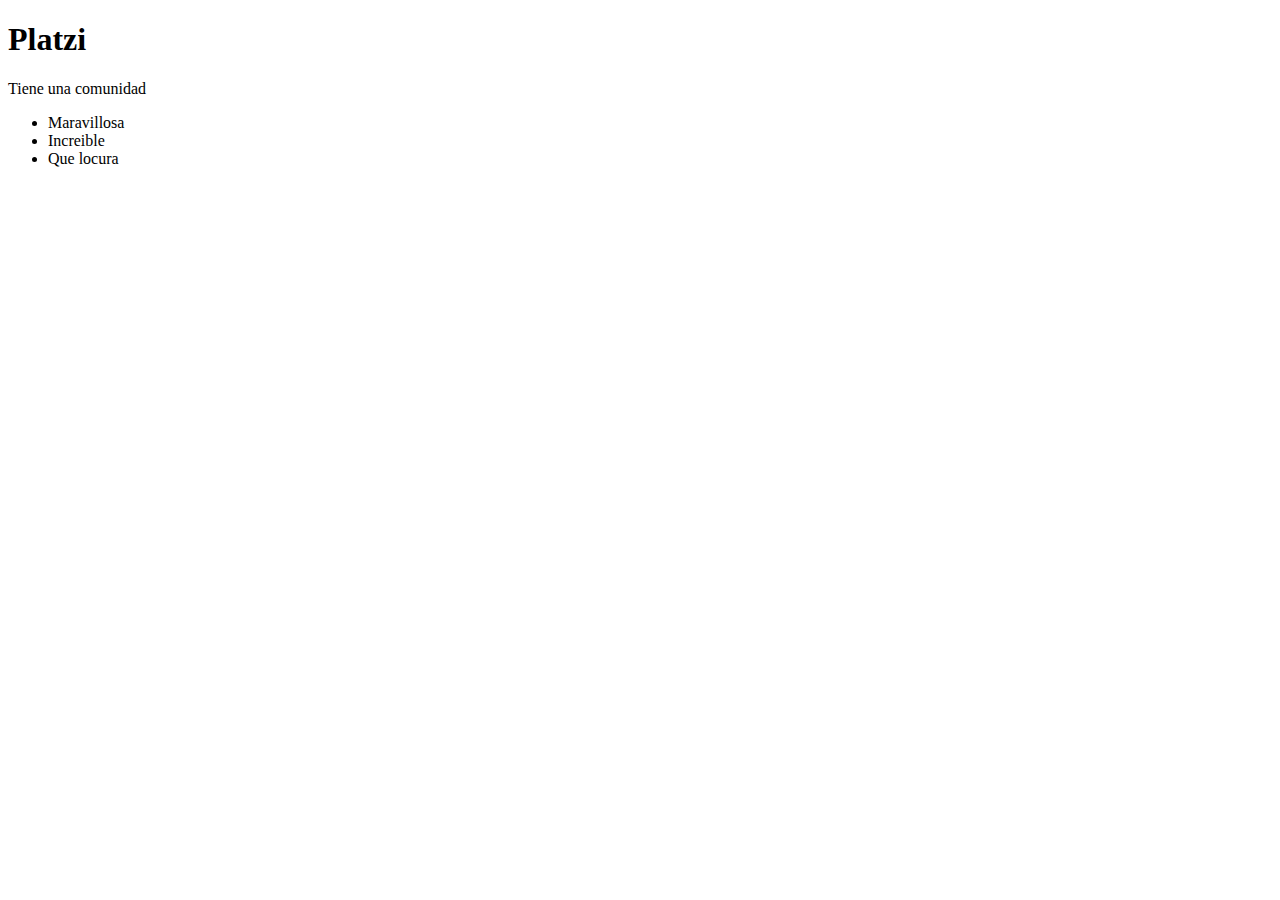
<file: index.html>
<!DOCTYPE html>
<html lang="es">
<head>
    <meta charset="UTF-8">
    <meta http-equiv="X-UA-Compatible" content="IE=edge">
    <meta name="viewport" content="width=device-width, inital-scale=1.0">
    <title> Curso Front Básico</title>
</head>
<body>
    <section>
        <h1>Platzi</h1>
        <p>Tiene una comunidad</p>
        <ul>
            <li>Maravillosa</li>
            <li>Increible</li>
            <li> Que locura</li>
        </ul>
    </section>
</body>
</html>
</file>
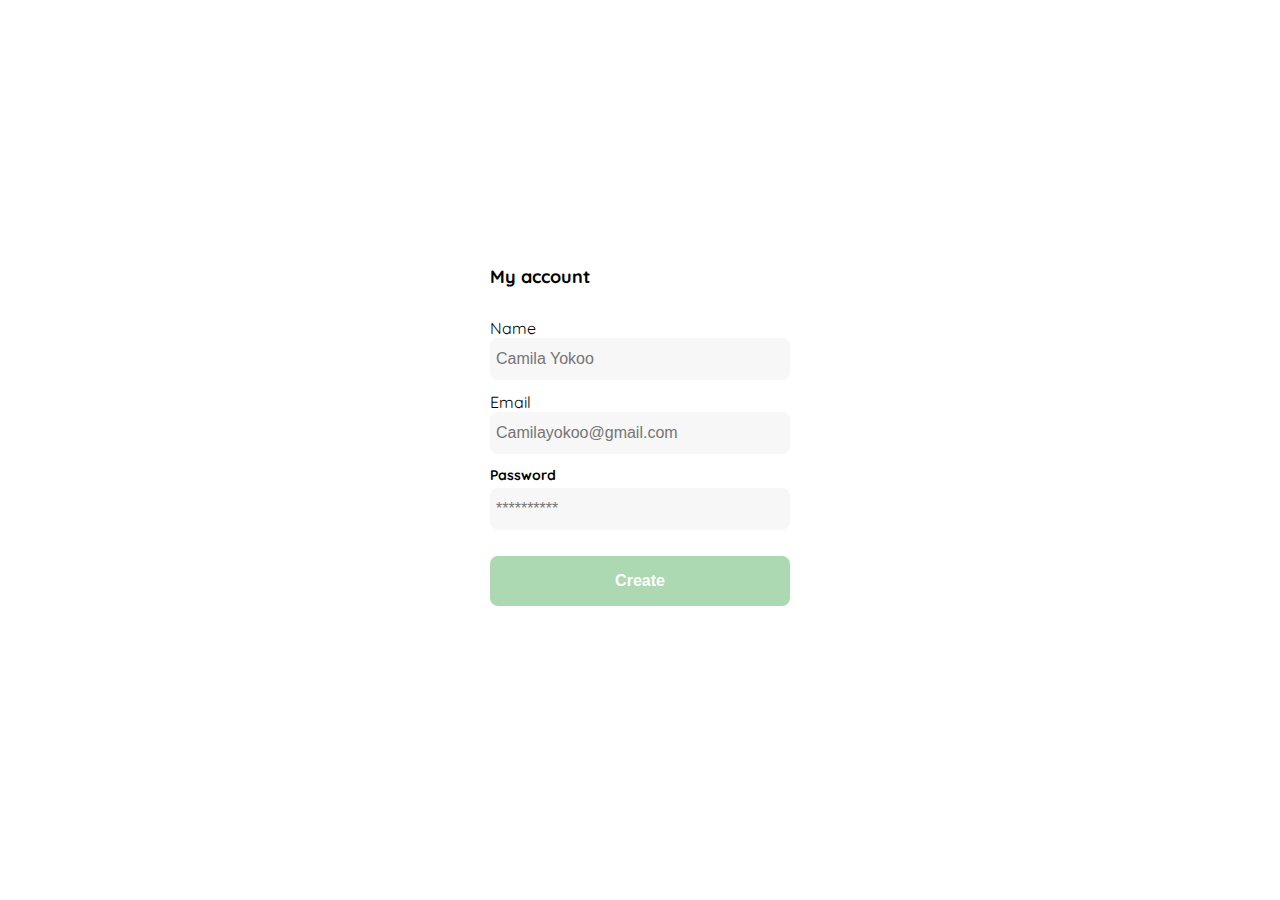
<file: mediaquerie/create.html>
<!DOCTYPE html>
<html lang="en">
<head>
    <meta charset="UTF-8">
    <meta http-equiv="X-UA-Compatible" content="IE=edge">
    <meta name="viewport" content="width=device-width, initial-scale=1.0">
    <!--<link rel="stylesheet" href="/mediaquerie/estilos.css"> !-->
    <style>
        :root{
--white: #FFFFFF;
--black: #000000;
--dark: #232830;
--very-light-pink: #c7c7c7;
--text-input-field: #f7f7f7;
--hospital-green: #acd9b2;
--sm: 14px;
--md: 16px;
--lg: 18px;
}
body{
    margin: 0%;
    font-family: 'Quicksand', sans-serif;
}
.login{
    width: 100%;
    height: 100vh;
    display: grid;
    place-items: center;
}
/*Loginform*/
.form-container{
    display: grid;
    grid-template-rows: auto 1fr auto;
    width: 300px;
}
.logo{
    width: 150px;
    margin-bottom: 48px;
    justify-self: center;
    display: none;
}
.title{
    font-size: var(--lg);
    margin-bottom: 12px;
    text-align: center;
}
.subtitle{
    color: var (--very-light-pink);
    font-size: var(--md);
    font-weight: 300;
    margin-top: 0;
    margin-bottom: 32px;
    text-align: center;
}
.form{
    display: flex;
    flex-direction: column;
}
.label{
    font-size: var(--sm);
    font-weight: bold;
    margin-bottom: 4px;
}
.input{
    background-color: var(--text-input-field);
    border: none;
    border-radius: 8px;
    height: 30px;
    font-size: var(--md);
    padding: 6px;
    margin-bottom: 12px;
}
.primary-button{
    background-color: var(--hospital-green);
    border-radius: 8px;
    border: none;
    color: var(--white);
    width: 100%;
    cursor: pointer;
    font-size: var(--md);
    font-weight: bold;
    height: 50px;
}
.login-button{
    margin-top: 14px;
    margin-bottom: 30px;
}
@media (max-width: 640px){
    .logo{
        display: block;
    }
}
.signup-login{
    
    border-radius: 8px;
    background-color: var(--white);
    border: 1px solid var(--hospital-green);
    color: var(--hospital-green);
    width: 100%;
    cursor: pointer;
    font-size: var(--md);
    font-weight: bold;
    height: 50px;
    margin-top: 20px;
    }
        @media (max-width: 640px){
        
            .logo {
                display: block;
            }
        
            .signup-login {
                width: 300px;
                position: absolute;
                bottom: 0;
                margin-bottom: 24px;
            }
        }
.forget-password{
    display: flex;
    justify-content: center;
}
.forgot{
    color: var(--hospital-green);
    text-decoration: none;
}
.title-create{
    margin-bottom: 30px;
    font-size: var(--lg);
    font-weight: bold;
}
@media (max-width: 640px){
      
        .primary-button {
            width: 300px;
            position: absolute;
            bottom: 0;
            margin-bottom: 24px;
        }
    }
    </style>
    <link rel="preconnect" href="https://fonts.gstatic.com" crossorigin>
    <link href="https://fonts.googleapis.com/css2?family=Quicksand:wght@300;500;700&display=swap" rel="stylesheet">
    <title>YardSale</title>
</head>
<body>
    <div class="login">
        <div class="form-container">
            <span class="title-create">My account</span>
            <form action="/" class="form">
                <label for="name" class="create-name">Name</label>
                <input id="input-name" placeholder="Camila Yokoo" class="input input-name">
                <label for="name" class="create-email">Email</label>
                <input id="input-email" placeholder="Camilayokoo@gmail.com" class="input input-mail">
                <label for="new-password" class="label" >Password</label>
                <input type="password" id="new-password" placeholder="**********" class="input input-password">
                <input type="submit" value="Create" class="primary-button login-button">
            </form>
        </div>
    </div>
</body>
</html>
</file>
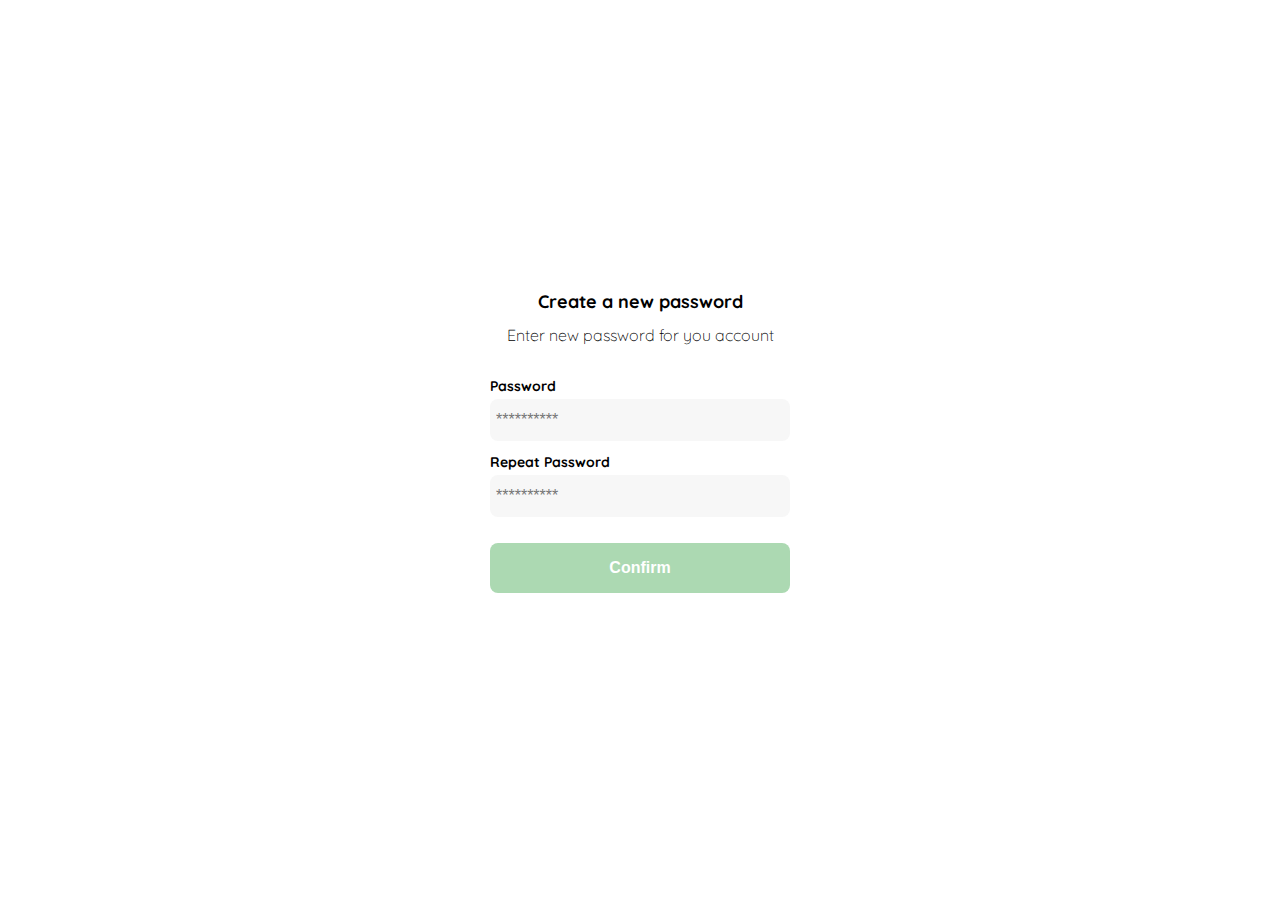
<file: mediaquerie/login-mobile.html>
<!DOCTYPE html>
<html lang="en">
<head>
    <meta charset="UTF-8">
    <meta http-equiv="X-UA-Compatible" content="IE=edge">
    <meta name="viewport" content="width=device-width, initial-scale=1.0">
    <link rel="stylesheet" href="/mediaquerie/estilos.css">
    <link rel="preconnect" href="https://fonts.gstatic.com" crossorigin>
    <link href="https://fonts.googleapis.com/css2?family=Quicksand:wght@300;500;700&display=swap" rel="stylesheet">
    <title>YardSale</title>
</head>
<body>
    <div class="login">
        <div class="form-container">
            <img class="logo" src="/mediaquerie/Logos/logo_yard_sale.svg" alt="logo">
        
            <h1 class="title"> Create a new password</h1>
            <p class="subtitle"> Enter new password for you account</p>
            <form action="/" class="form">
                <label for="password" class="label">Password</label>
                <input type="password" id="password" placeholder="**********" class="input input-password">
                <label for="new-password" class="label" > Repeat Password</label>
                <input type="password" id="new-password" placeholder="**********" class="input input-password">
                <input type="submit" value="Confirm" class="primary-button login-button">
            </form>
        </div>
    </div>
</body>
</html>
</file>
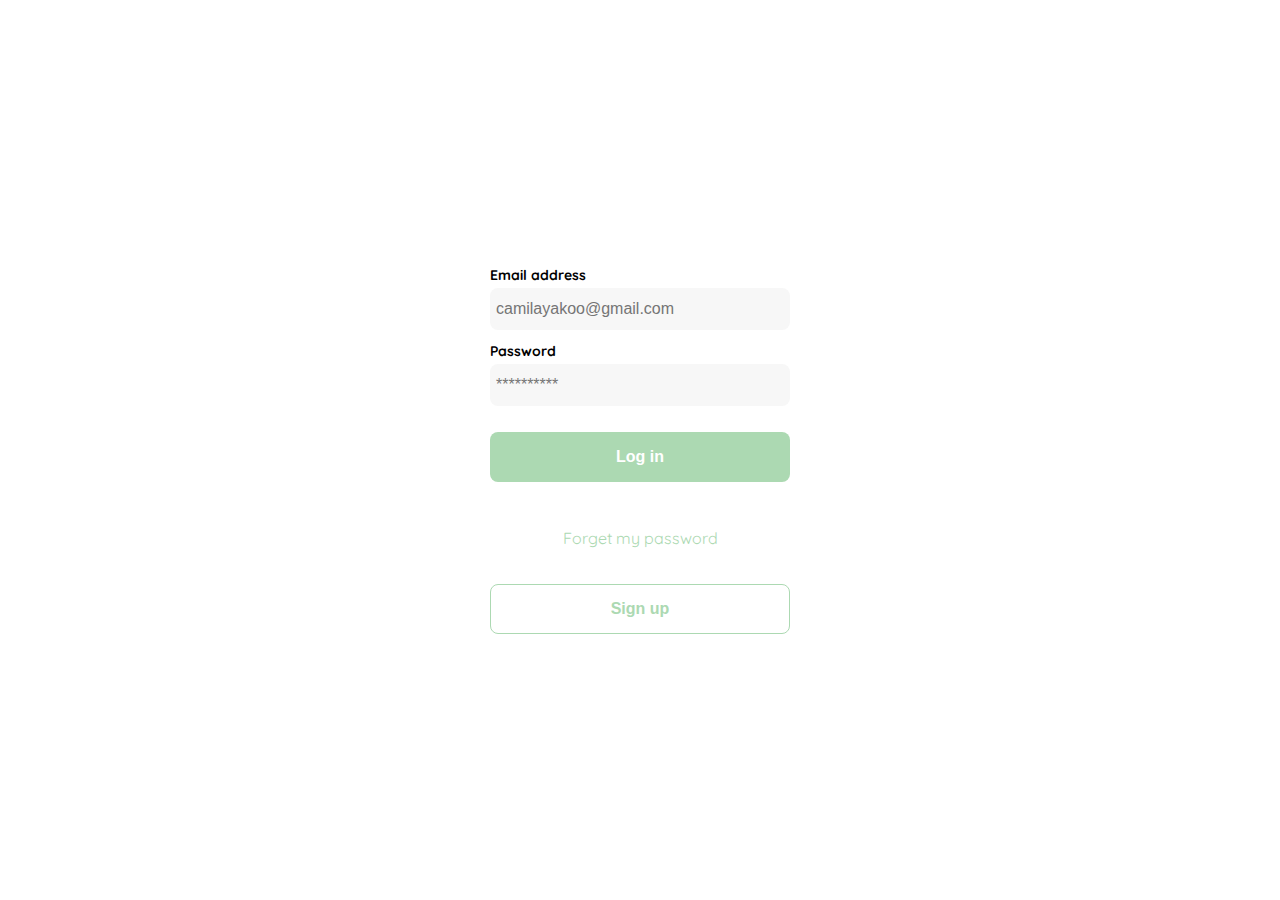
<file: mediaquerie/login.html>
<!DOCTYPE html>
<html lang="en">
<head>
    <meta charset="UTF-8">
    <meta http-equiv="X-UA-Compatible" content="IE=edge">
    <meta name="viewport" content="width=device-width, initial-scale=1.0">
    <!--<link rel="stylesheet" href="/mediaquerie/estilos.css"> !-->
    <style>
        :root{
--white: #FFFFFF;
--black: #000000;
--dark: #232830;
--very-light-pink: #c7c7c7;
--text-input-field: #f7f7f7;
--hospital-green: #acd9b2;
--sm: 14px;
--md: 16px;
--lg: 18px;
}
body{
    margin: 0%;
    font-family: 'Quicksand', sans-serif;
}
.login{
    width: 100%;
    height: 100vh;
    display: grid;
    place-items: center;
}
/*Loginform*/
.form-container{
    display: grid;
    grid-template-rows: auto 1fr auto;
    width: 300px;
}
.logo{
    width: 150px;
    margin-bottom: 48px;
    justify-self: center;
    display: none;
}
.title{
    font-size: var(--lg);
    margin-bottom: 12px;
    text-align: center;
}
.subtitle{
    color: var (--very-light-pink);
    font-size: var(--md);
    font-weight: 300;
    margin-top: 0;
    margin-bottom: 32px;
    text-align: center;
}
.form{
    display: flex;
    flex-direction: column;
}
.label{
    font-size: var(--sm);
    font-weight: bold;
    margin-bottom: 4px;
}
.input{
    background-color: var(--text-input-field);
    border: none;
    border-radius: 8px;
    height: 30px;
    font-size: var(--md);
    padding: 6px;
    margin-bottom: 12px;
}
.primary-button{
    background-color: var(--hospital-green);
    border-radius: 8px;
    border: none;
    color: var(--white);
    width: 100%;
    cursor: pointer;
    font-size: var(--md);
    font-weight: bold;
    height: 50px;
}
.login-button{
    margin-top: 14px;
    margin-bottom: 30px;
}
@media (max-width: 640px){
    .logo{
        display: block;
    }
}
.signup-login{
    
    border-radius: 8px;
    background-color: var(--white);
    border: 1px solid var(--hospital-green);
    color: var(--hospital-green);
    width: 100%;
    cursor: pointer;
    font-size: var(--md);
    font-weight: bold;
    height: 50px;
    margin-top: 20px;
    }
        @media (max-width: 640px){
        
            .logo {
                display: block;
            }
        
            .signup-login {
                width: 300px;
                position: absolute;
                bottom: 0;
                margin-bottom: 24px;
            }
        }
.forget-password{
    display: flex;
    justify-content: center;
}
.forgot{
    color: var(--hospital-green);
}
    </style>
    <link rel="preconnect" href="https://fonts.gstatic.com" crossorigin>
    <link href="https://fonts.googleapis.com/css2?family=Quicksand:wght@300;500;700&display=swap" rel="stylesheet">
    <title>YardSale</title>
</head>
<body>
    <div class="login">
        <div class="form-container">
            <img class="logo" src="/mediaquerie/Logos/logo_yard_sale.svg" alt="logo">
        
            <form action="/" class="form">
                <label for="password" class="label">Email address</label>
                <input type="password" id="password" placeholder="camilayakoo@gmail.com" class="input input-password">
                <label for="new-password" class="label" >Password</label>
                <input type="password" id="new-password" placeholder="**********" class="input input-password">
                <input type="submit" value="Log in" class="primary-button login-button">
            </form>
            <p class="forget-password">
                <span class="forgot">Forget my password</span>
            </p>
            <button class="signup-login"> Sign up</button>
        </div>
    </div>
</body>
</html>
</file>
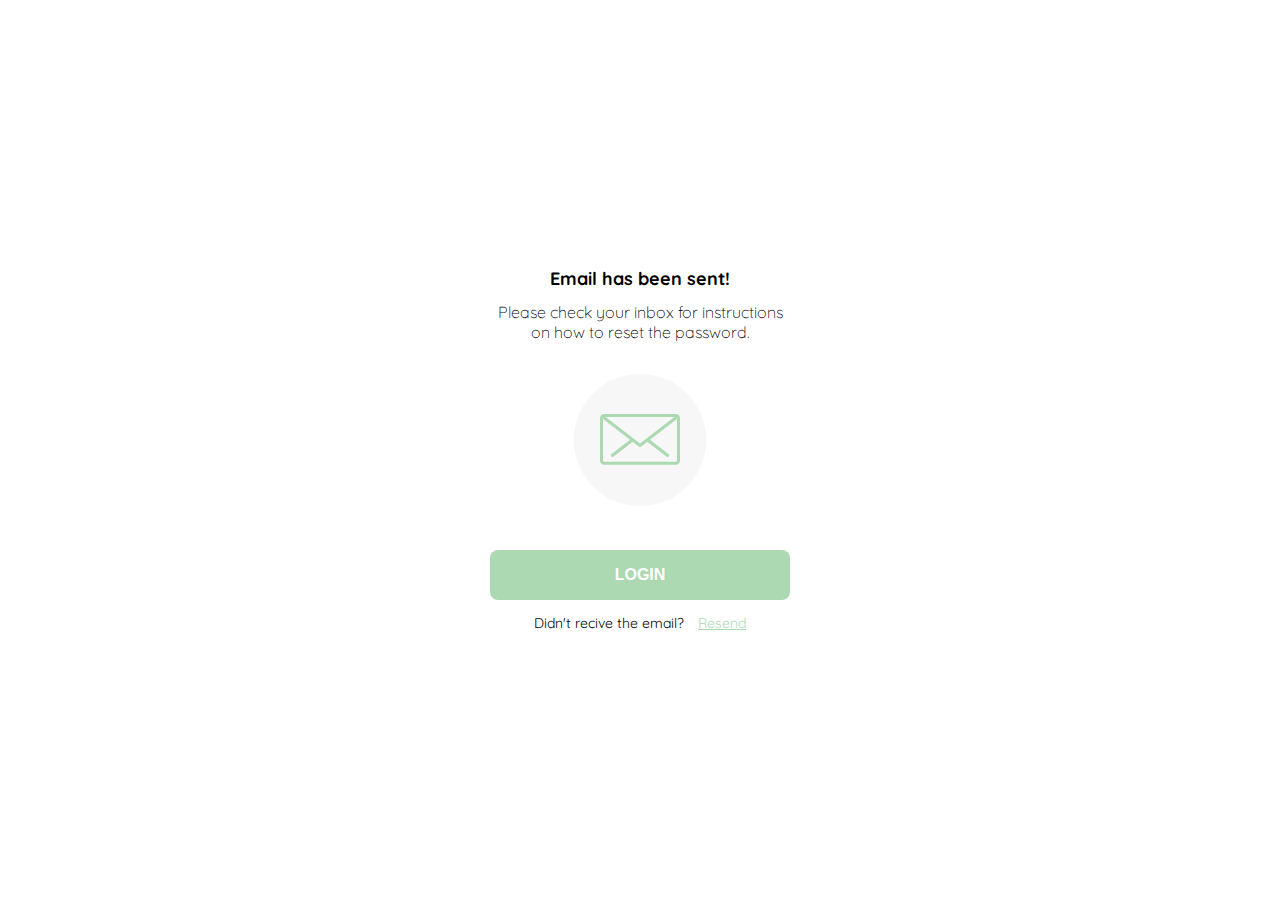
<file: mediaquerie/mail.html>
<!DOCTYPE html>
<html lang="en">
<head>
    <meta charset="UTF-8">
    <meta http-equiv="X-UA-Compatible" content="IE=edge">
    <meta name="viewport" content="width=device-width, initial-scale=1.0">
    <!--<link rel="stylesheet" href="/mediaquerie/estilos.css"> !-->
    <style>
        :root{
--white: #FFFFFF;
--black: #000000;
--dark: #232830;
--very-light-pink: #c7c7c7;
--text-input-field: #f7f7f7;
--hospital-green: #acd9b2;
--sm: 14px;
--md: 16px;
--lg: 18px;
}
body{
    margin: 0%;
    font-family: 'Quicksand', sans-serif;
}
.login {
    width: 100%;
    height: 100vh;
    display: grid;
    place-items: center;
}
/*Loginform*/
 
.form-container{
    display: grid;
    grid-template-rows: auto 1fr auto;
    width: 300px;
}
.logo{
    width: 150px;
    margin-bottom: 48px;
    justify-self: center;
    display: none;
}
.title{
    font-size: var(--lg);
    margin-bottom: 12px;
    text-align: center;
}
.subtitle{
    color: var (--very-light-pink);
    font-size: var(--md);
    font-weight: 300;
    margin-top: 0;
    margin-bottom: 32px;
    text-align: center;
}
.form {
    display: flex;
    flex-direction: column;
}
.label{
    font-size: var(--sm);
    font-weight: bold;
    margin-bottom: 4px;
}
.input{
    background-color: var(--text-input-field);
    border: none;
    border-radius: 8px;
    height: 30px;
    font-size: var(--md);
    padding: 6px;
    margin-bottom: 12px;
}
.button-login{
    background-color: var(--hospital-green);
    border-radius: 8px;
    border: none;
    color: var(--white);
    width: 100%;
    cursor: pointer;
    font-size: var(--md);
    font-weight: bold;
    height: 50px;
}
.login-button{
    margin-top: 14px;
    margin-bottom: 30px;
}
@media (max-width: 640px){
    .logo{
        display: block;
    }
}

/* Diseño mail page*/
.email-page{
    display: grid;
    grid-template-rows: auto 1fr auto;
    width: 300px;
    justify-items: center;
    
}
.resetmail{
    height: 100vh;
    display: grid;
    place-items: center;
}

.email-image{
     width: 132px;
    height: 132px;
    border-radius: 50%;
    background-color: var(--text-input-field);
    display: flex;
    justify-content: center;
    align-items: center;
    margin-bottom: 24px;
}
.img-mail{
    width: 80px;
}
.button-login{
    margin-top: 20px;
}
.subt-mail{
    font-size: var(--sm);
}
.subt-mail span{
    color: var(--black);
    margin-right: 10px;
}
.subt-mail a{
    color: var(--hospital-green);
}
    </style>
    <link rel="preconnect" href="https://fonts.gstatic.com" crossorigin>
    <link href="https://fonts.googleapis.com/css2?family=Quicksand:wght@300;500;700&display=swap" rel="stylesheet">
    <title>YardSale</title>
</head>
<body>
    <div class="resetmail">
        <div class="email-page">
            <img class="logo" src="/mediaquerie/Logos/logo_yard_sale.svg" alt="logo">
        
            <h1 class="title"> Email has been sent!</h1>
            <p class="subtitle"> Please check your inbox for instructions on how to reset the password.</p>
           
            <section class="email-image">
                <img class="img-mail" src="./Icons/email.svg" alt="email image">
            </section>
            <button class="button-login mail"> LOGIN </button>
            <p class="subt-mail">
                <span> Didn't recive the email? </span>
                <a class="link-resend" href="#"> Resend</a>
            </p>
                
        </div>
    </div>
</body>
</html>
</file>
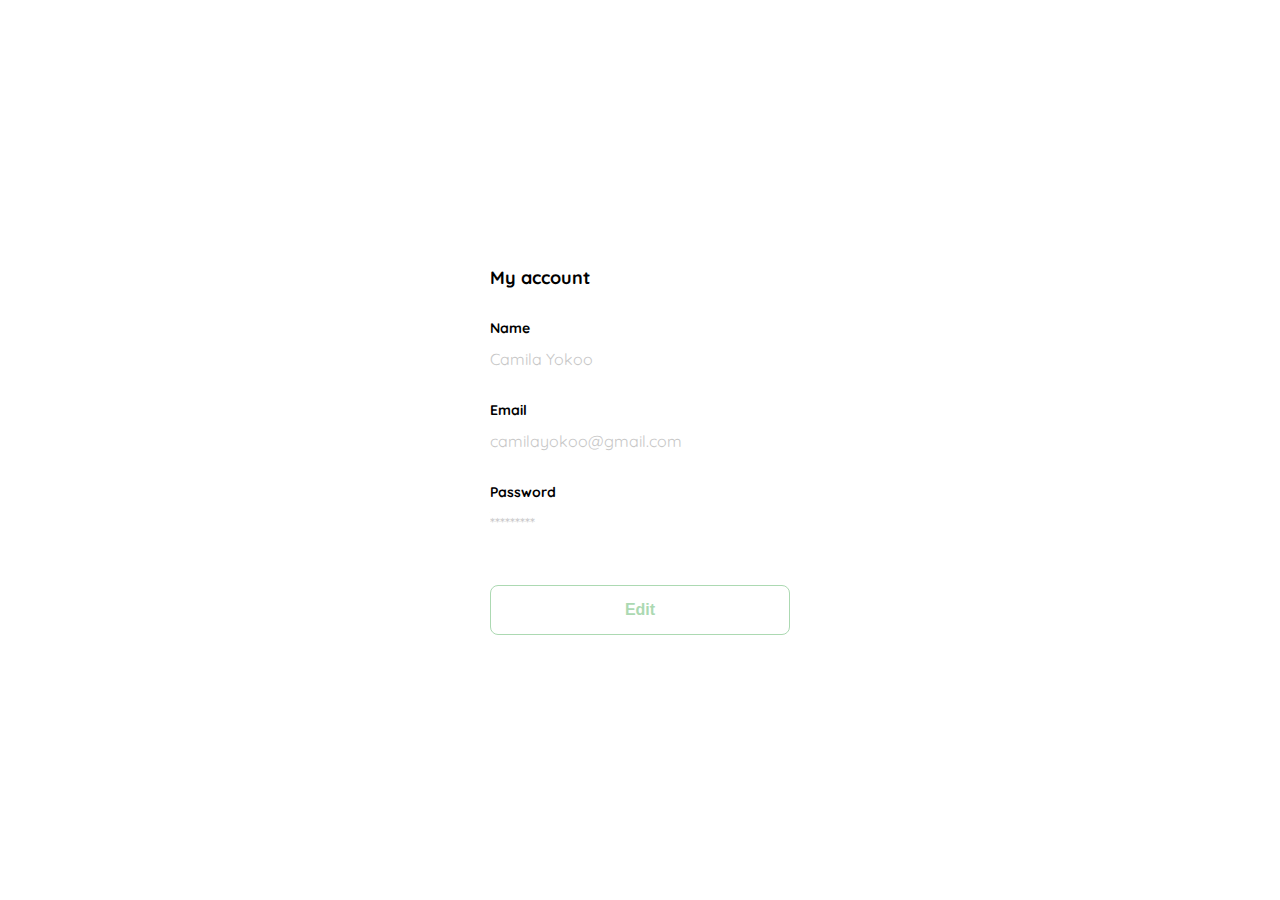
<file: mediaquerie/my-account.html>
<!DOCTYPE html>
<html lang="en">
<head>
    <meta charset="UTF-8">
    <meta http-equiv="X-UA-Compatible" content="IE=edge">
    <meta name="viewport" content="width=device-width, initial-scale=1.0">
    <!--<link rel="stylesheet" href="/mediaquerie/estilos.css"> !-->
    <style>
        :root{
--white: #FFFFFF;
--black: #000000;
--dark: #232830;
--very-light-pink: #c7c7c7;
--text-input-field: #f7f7f7;
--hospital-green: #acd9b2;
--sm: 14px;
--md: 16px;
--lg: 18px;
}
body{
    margin: 0%;
    font-family: 'Quicksand', sans-serif;
}
.login{
    width: 100%;
    height: 100vh;
    display: grid;
    place-items: center;
}
/*Loginform*/
.form-container{
    display: grid;
    grid-template-rows: auto 1fr auto;
    width: 300px;
}
.logo{
    width: 150px;
    margin-bottom: 48px;
    justify-self: center;
    display: none;
}
.title{
    font-size: var(--lg);
    margin-bottom: 12px;
    text-align: center;
}
.subtitle{
    color: var (--very-light-pink);
    font-size: var(--md);
    font-weight: 300;
    margin-top: 0;
    margin-bottom: 32px;
    text-align: center;
}
.form{
    display: flex;
    flex-direction: column;
}
.label{
    font-size: var(--sm);
    font-weight: bold;
    margin-bottom: 4px;
}

@media (max-width: 640px){
    .logo{
        display: block;
    }
}
.signup-login{
    
    border-radius: 8px;
    background-color: var(--white);
    border: 1px solid var(--hospital-green);
    color: var(--hospital-green);
    width: 100%;
    cursor: pointer;
    font-size: var(--md);
    font-weight: bold;
    height: 50px;
    margin-top: 20px;
    }
        @media (max-width: 640px){
        
            .logo {
                display: block;
            }
        
            .signup-login {
                width: 300px;
                position: absolute;
                bottom: 0;
                margin-bottom: 24px;
            }
        }
.forget-password{
    display: flex;
    justify-content: center;
}
.forgot{
    color: var(--hospital-green);
    text-decoration: none;
}
.title-create{
    margin-bottom: 30px;
    font-size: var(--lg);
    font-weight: bold;
}
@media (max-width: 640px){
      
        .primary-button {
            width: 300px;
            position: absolute;
            bottom: 0;
            margin-bottom: 24px;
        }
    }
.value{
    color: var(--very-light-pink);
    font-size: var(--md);
    margin: 8px 0 32px 0;
}
    </style>
    <link rel="preconnect" href="https://fonts.gstatic.com" crossorigin>
    <link href="https://fonts.googleapis.com/css2?family=Quicksand:wght@300;500;700&display=swap" rel="stylesheet">
    <title>YardSale</title>
</head>
<body>
    <div class="login">
        <div class="form-container">
            <span class="title-create">My account</span>
            <form action="/" class="form">
                <label for="name" class="label">Name</label>
                <p class="value">Camila Yokoo</p>
                <label for="name" class="label">Email</label>
                <p class="value">camilayokoo@gmail.com</p>
                <label for="new-password" class="label" >Password</label>
                <p class="value">*********</p>
                <input type="submit" value="Edit" class="signup-login">
            </form>
        </div>
    </div>
</body>
</html>
</file>
<file: mediaquerie/estilos.css>
:root{
--white: #FFFFFF;
--black: #000000;
--dark: #232830;
--very-light-pink: #c7c7c7;
--text-input-field: #f7f7f7;
--hospital-green: #acd9b2;
--sm: 14px;
--md: 16px;
--lg: 18px;
}
body{
    margin: 0%;
    font-family: 'Quicksand', sans-serif;
}
.login,
.login-principal{
    width: 100%;
    height: 100vh;
    display: grid;
    place-items: center;
}
/*Loginform*/
.form-container-principal,
.form-container{
    display: grid;
    grid-template-rows: auto 1fr auto;
    width: 300px;
}
.logo{
    width: 150px;
    margin-bottom: 48px;
    justify-self: center;
    display: none;
}
.title{
    font-size: var(--lg);
    margin-bottom: 12px;
    text-align: center;
}
.subtitle{
    color: var (--very-light-pink);
    font-size: var(--md);
    font-weight: 300;
    margin-top: 0;
    margin-bottom: 32px;
    text-align: center;
}
.form,
.form-login{
    display: flex;
    flex-direction: column;
}
.label{
    font-size: var(--sm);
    font-weight: bold;
    margin-bottom: 4px;
}
.input{
    background-color: var(--text-input-field);
    border: none;
    border-radius: 8px;
    height: 30px;
    font-size: var(--md);
    padding: 6px;
    margin-bottom: 12px;
}
.primary-button,
.button-login{
    background-color: var(--hospital-green);
    border-radius: 8px;
    border: none;
    color: var(--white);
    width: 100%;
    cursor: pointer;
    font-size: var(--md);
    font-weight: bold;
    height: 50px;
}
.login-button{
    margin-top: 14px;
    margin-bottom: 30px;
}
@media (max-width: 640px){
    .logo{
        display: block;
    }
}

/* Diseño mail page*/
.email-page{
    display: grid;
    grid-template-rows: auto 1fr auto;
    width: 300px;
    justify-items: center;
    
}
.resetmail{
    height: 100vh;
    display: grid;
    place-items: center;
}

.email-image{
     width: 132px;
    height: 132px;
    border-radius: 50%;
    background-color: var(--text-input-field);
    display: flex;
    justify-content: center;
    align-items: center;
    margin-bottom: 24px;
}
.img-mail{
    width: 80px;
}
.button-login{
    margin-top: 20px;
}
.subt-mail{
    font-size: var(--sm);
}
.subt-mail span{
    color: var(--black);
    margin-right: 10px;
}
.subt-mail a{
    color: var(--hospital-green);
}
.signup-login{
    
    border-radius: 8px;
    background-color: var(--white);
    border: 1px solid var(--hospital-green);
    color: var(--hospital-green);
    width: 100%;
    cursor: pointer;
    font-size: var(--md);
    font-weight: bold;
    height: 50px;
    margin-top: 20px;
    }
        @media (max-width: 640px){
        
            .logo {
                display: block;
            }
        
            .signup-login {
                width: 300px;
                position: absolute;
                bottom: 0;
                margin-bottom: 24px;
            }
        }
.forget-password{
    display: flex;
    justify-content: center;
}
.forgot{
    color: var(--hospital-green);
}
</file>
